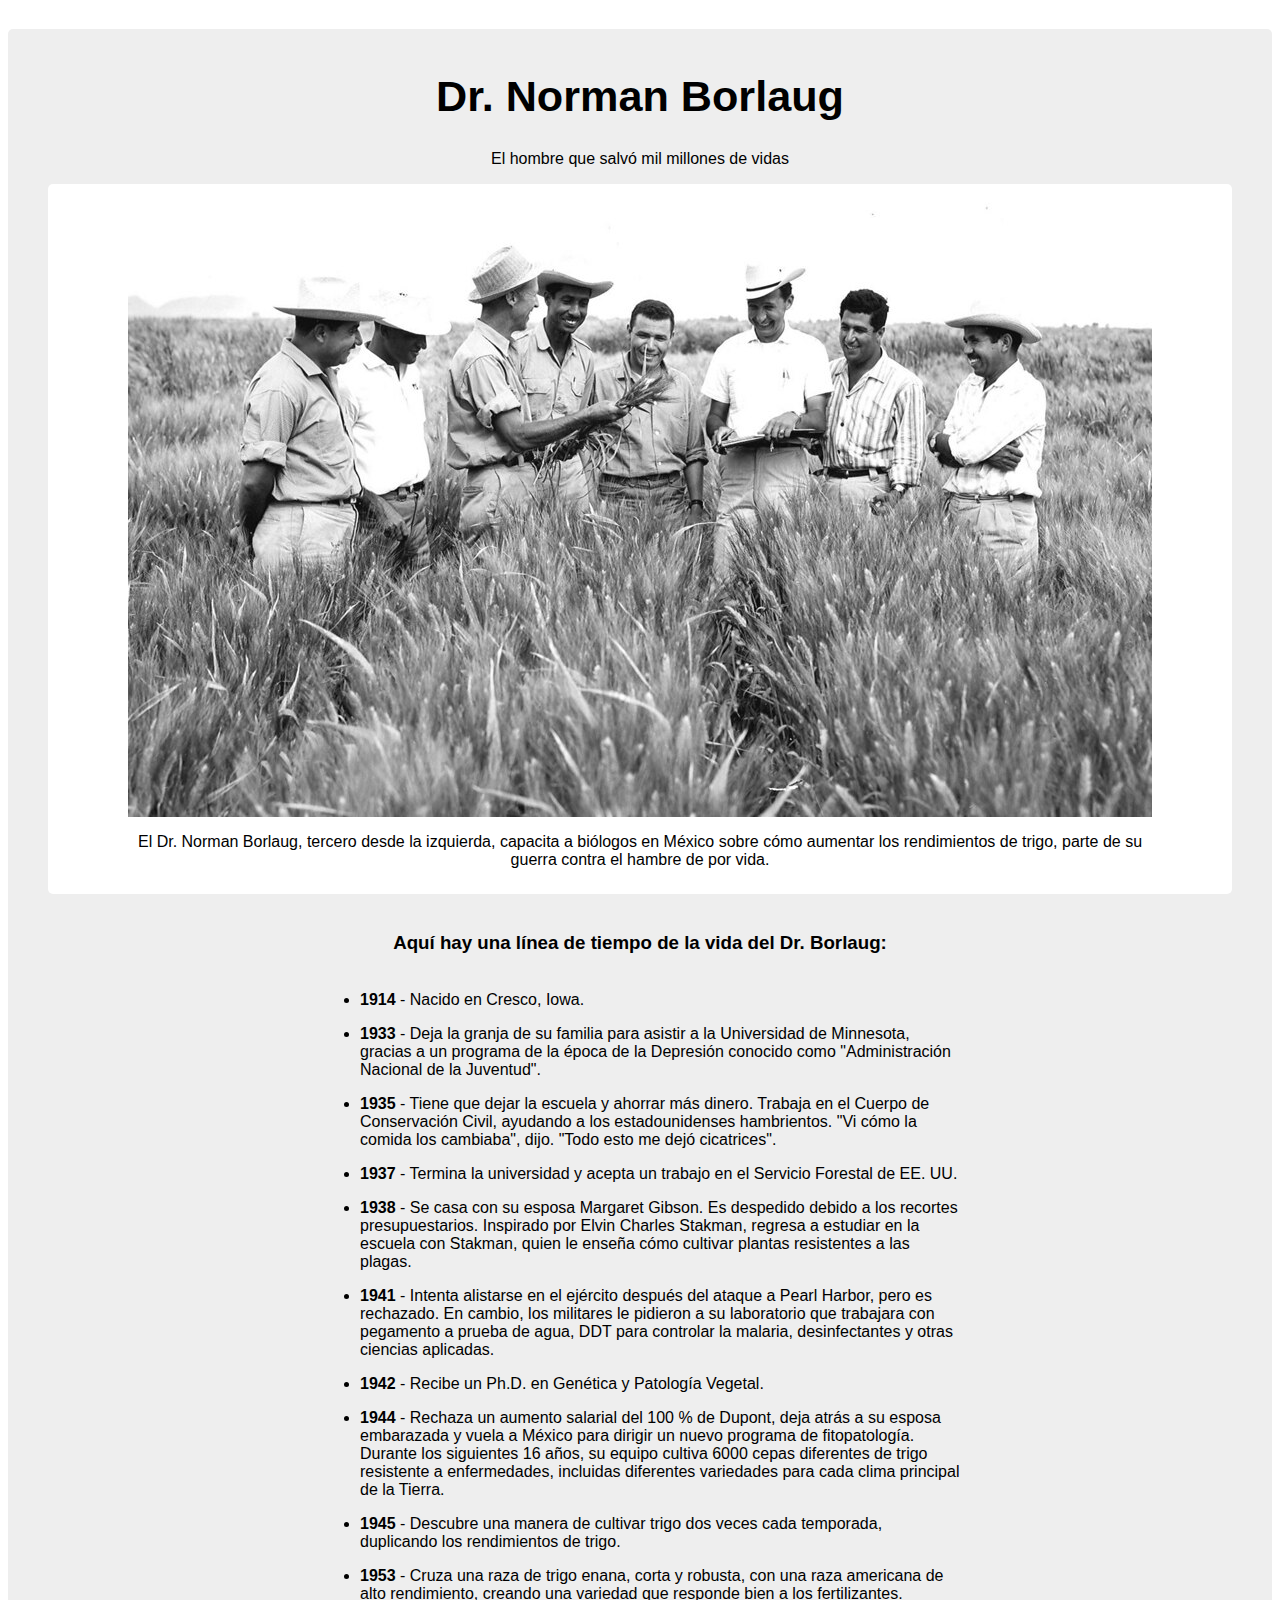
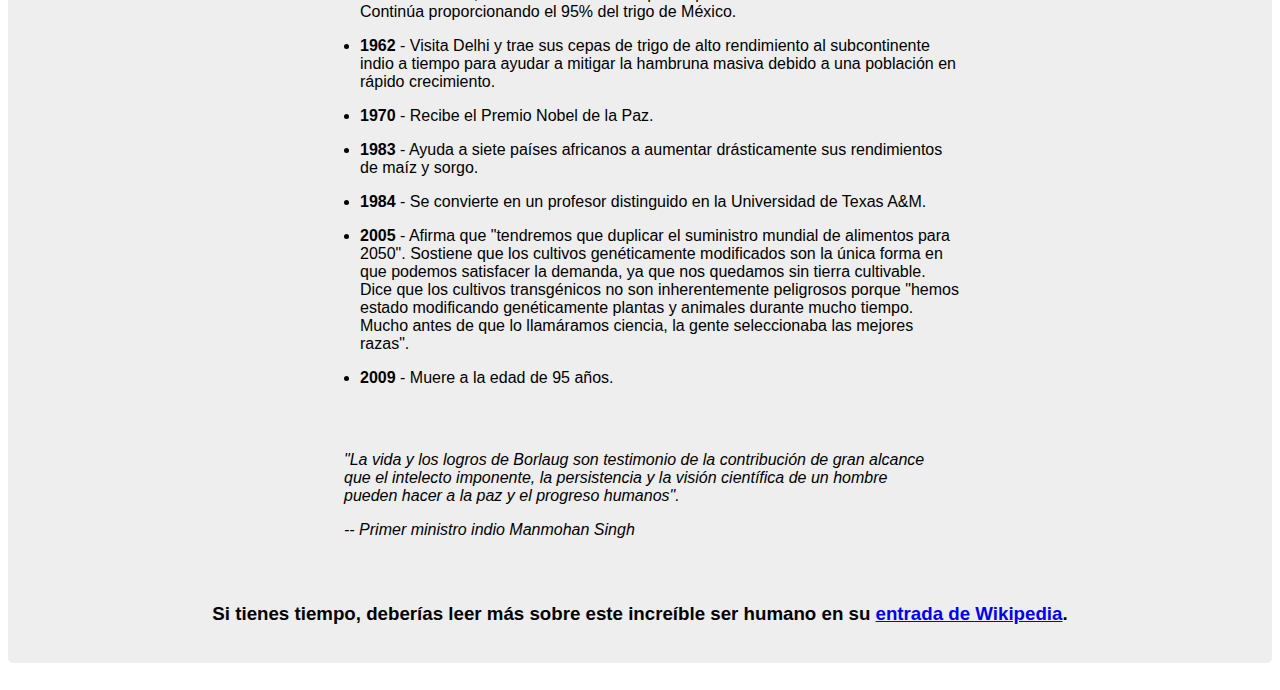
<file: Homenaje.html>
<!DOCTYPE html>
<html lang="es">
<head>
	<meta charset="UTF-8">
	<meta name="viewport" content="width=device-width, initial-scale=1.0">
	<title>Dr. Norman Borlaug</title>
	<link rel="stylesheet" href="styles.css">
</head>
<body>
	<main class="main" id="main">
		<h1 class="title" id="title">Dr. Norman Borlaug</h1>
		
		<figure id="img-div">
			<figcaption class="img-caption" id="img-caption">El hombre que salvó mil millones de vidas</figcaption>
			
			<div class="div-img-desc">
				<img class="image" id="image" src="images/tribute-page-main-image.jpg" alt="Dr. Norman Borlaug visto de pie en un campo de trigo mexicano con un grupo de biólogos">
				
				<p class="tribute-info" id="tribute-info">El Dr. Norman Borlaug, tercero desde la izquierda, capacita a biólogos en México sobre cómo aumentar los rendimientos de trigo, parte de su guerra contra el hambre de por vida.</p>
			</div>
		</figure>
		
		<div class="timeline">
			<h3 class="headline" id="headline">Aquí hay una línea de tiempo de la vida del Dr. Borlaug:</h3>

			<ul>
				<li><span class="year">1914</span> - Nacido en Cresco, Iowa.</li>
				<li><span class="year">1933</span> - Deja la granja de su familia para asistir a la Universidad de Minnesota, gracias a un programa de la época de la Depresión conocido como "Administración Nacional de la Juventud".</li>
				<li><span class="year">1935</span> - Tiene que dejar la escuela y ahorrar más dinero. Trabaja en el Cuerpo de Conservación Civil, ayudando a los estadounidenses hambrientos. "Vi cómo la comida los cambiaba", dijo. "Todo esto me dejó cicatrices".</li>
				<li><span class="year">1937</span> - Termina la universidad y acepta un trabajo en el Servicio Forestal de EE. UU.</li>
				<li><span class="year">1938</span> - Se casa con su esposa Margaret Gibson. Es despedido debido a los recortes presupuestarios. Inspirado por Elvin Charles Stakman, regresa a estudiar en la escuela con Stakman, quien le enseña cómo cultivar plantas resistentes a las plagas.</li>
				<li><span class="year">1941</span> - Intenta alistarse en el ejército después del ataque a Pearl Harbor, pero es rechazado. En cambio, los militares le pidieron a su laboratorio que trabajara con pegamento a prueba de agua, DDT para controlar la malaria, desinfectantes y otras ciencias aplicadas.</li>
				<li><span class="year">1942</span> - Recibe un Ph.D. en Genética y Patología Vegetal.</li>
				<li><span class="year">1944</span> - Rechaza un aumento salarial del 100 % de Dupont, deja atrás a su esposa embarazada y vuela a México para dirigir un nuevo programa de fitopatología. Durante los siguientes 16 años, su equipo cultiva 6000 cepas diferentes de trigo resistente a enfermedades, incluidas diferentes variedades para cada clima principal de la Tierra.</li>
				<li><span class="year">1945</span> - Descubre una manera de cultivar trigo dos veces cada temporada, duplicando los rendimientos de trigo.</li>
				<li><span class="year">1953</span> - Cruza una raza de trigo enana, corta y robusta, con una raza americana de alto rendimiento, creando una variedad que responde bien a los fertilizantes. Continúa proporcionando el 95% del trigo de México.</li>
				<li><span class="year">1962</span> - Visita Delhi y trae sus cepas de trigo de alto rendimiento al subcontinente indio a tiempo para ayudar a mitigar la hambruna masiva debido a una población en rápido crecimiento.</li>
				<li><span class="year">1970</span> - Recibe el Premio Nobel de la Paz.</li>
				<li><span class="year">1983</span> - Ayuda a siete países africanos a aumentar drásticamente sus rendimientos de maíz y sorgo.</li>
				<li><span class="year">1984</span> - Se convierte en un profesor distinguido en la Universidad de Texas A&M.</li>
				<li><span class="year">2005</span> - Afirma que "tendremos que duplicar el suministro mundial de alimentos para 2050". Sostiene que los cultivos genéticamente modificados son la única forma en que podemos satisfacer la demanda, ya que nos quedamos sin tierra cultivable. Dice que los cultivos transgénicos no son inherentemente peligrosos porque "hemos estado modificando genéticamente plantas y animales durante mucho tiempo. Mucho antes de que lo llamáramos ciencia, la gente seleccionaba las mejores razas".</li>
				<li><span class="year">2009</span> - Muere a la edad de 95 años.</li>
			</ul>
		</div>

		<blockquote>
			<p>"La vida y los logros de Borlaug son testimonio de la contribución de gran alcance que el intelecto imponente, la persistencia y la visión científica de un hombre pueden hacer a la paz y el progreso humanos".</p>

			<cite>-- Primer ministro indio Manmohan Singh</cite>
		</blockquote>

		<div class="more-info">
			<h4>Si tienes tiempo, deberías leer más sobre este increíble ser humano en su <a id="tribute-link" href="https://en.wikipedia.org/wiki/Norman_Borlaug" target="_blank">entrada de Wikipedia</a>.</h4>
		</div>
	</main>
</body>
</html>
</file>
<file: styles.css>
body {
  font-family: -apple-system, BlinkMacSystemFont, "Segoe UI", Roboto, "Helvetica Neue", Arial, sans-serif;
}

.main {
  margin: 1.7em auto;
  background-color: rgb(238, 238, 238);
  border-radius: 5px;
  padding-bottom: 0.8em;
}

.title {
  display: block;
  text-align: center;
  padding-top: 1em;
  font-size: 2.7em;
}

.img-caption {
  text-align: center;
  margin-bottom: 1em;
}

.div-img-desc {
  padding: 0.6em;
  background-color: white;
  border-radius: 5px;
}

.image {
  max-width: 100%;
  height: auto;
  text-align: center;
  margin: auto auto;
}

img {
  display: block;
}

.tribute-info {
  max-width: 1024px;
  text-align: center;
  margin: 5px inherit;
  margin: 1em auto 1em auto;
}

.timeline {
  width: 40em;
  margin: 0 auto;
}

.headline {
  text-align: center;
  margin: 2em;
}

.year {
  font-weight: bold;
}

li {
  margin: 16px 0;
  
}

blockquote {
  font-style: italic;
  margin: 4em auto;
  width: 37em;
}

.more-info {
  font-size: 1.17em;
  text-align: center;
  margin: 0 auto 0.5em auto;
}
</file>
